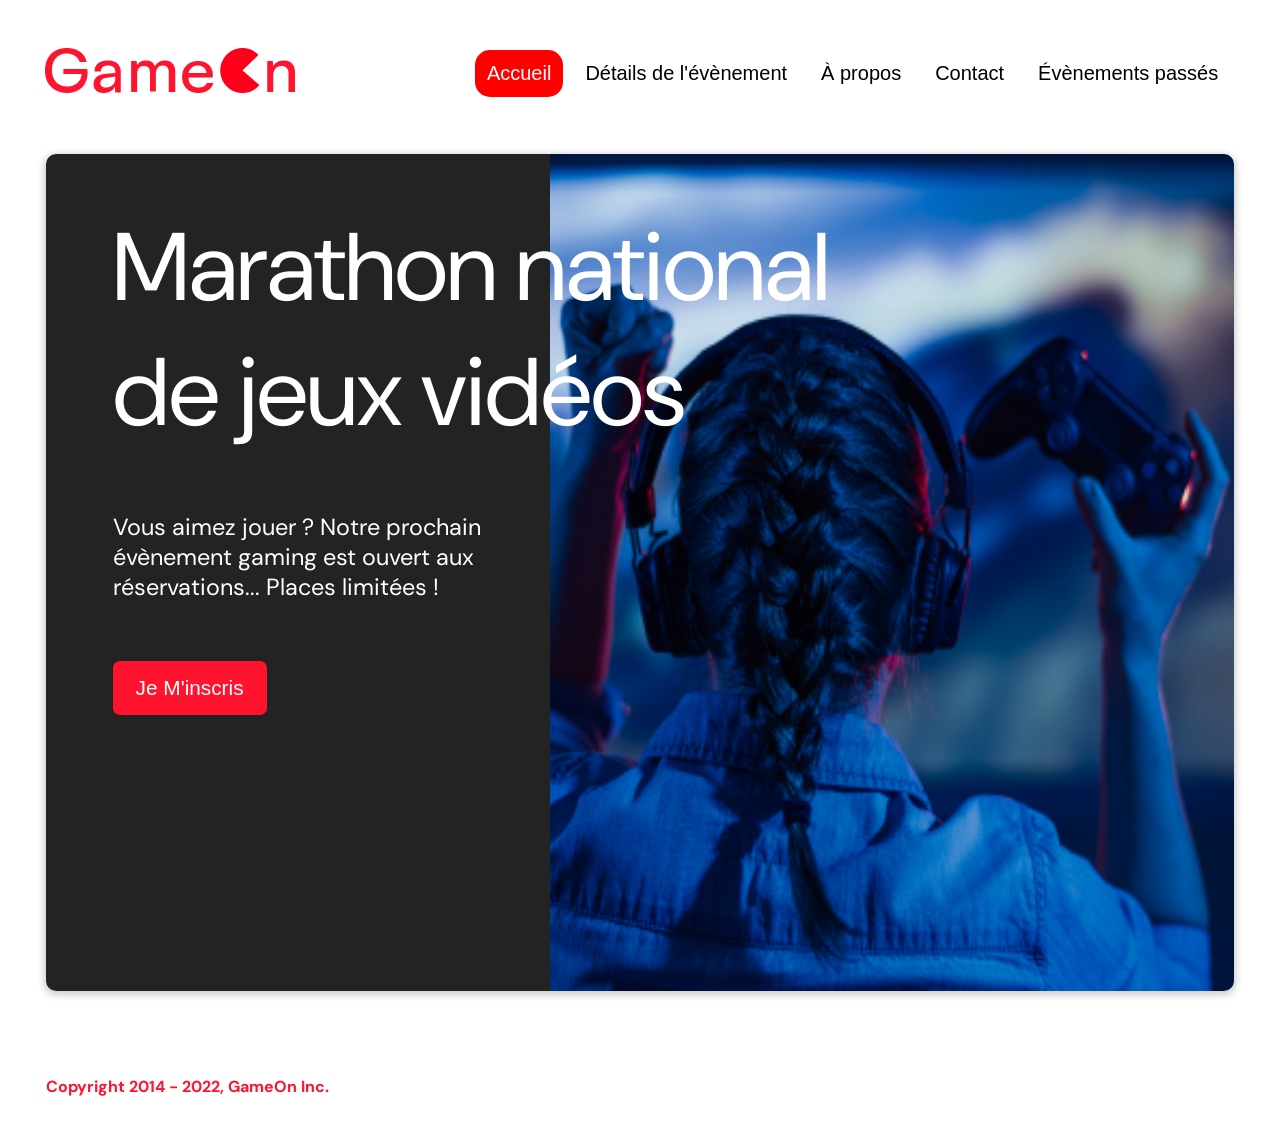
<file: index.html>
<!DOCTYPE html>
<html lang="en">
  <head>
    <meta charset="utf-8" />
    <title>Reservation</title>
    <meta name="viewport" content="width=device-width,initial-scale=1" />
    <link rel="stylesheet" href="modal.css" />
    <link
      rel="stylesheet"
      href="https://cdnjs.cloudflare.com/ajax/libs/font-awesome/4.7.0/css/font-awesome.min.css"
    />
    <link
      href="https://fonts.googleapis.com/css?family=DM+Sans"
      rel="stylesheet"
    />
    <script src="modal.js" defer ></script>
  </head>
  <body>
    <div class="topnav" id="myTopnav">
      <div class="header-logo">
        <img alt="logo" src="Logo.png"/>
      </div>
      <div class="main-navbar">
        <a href="#" class="active"><span>Accueil</span></a>
        <a href="#"><span>Détails de l'évènement</span></a>
        <a href="#"><span>À propos</span></a>
        <a href="#"><span>Contact</span></a>
        <a href="#"><span>Évènements passés</span></a>
        <a href="javascript:void(0);" class="icon" onclick="editNav()">
          <i class="fa fa-bars"></i>
        </a>
      </div>
    </div>
    <main>
      <div class="hero-section">
        <div class="hero-content">
          <h1 class="hero-headline">
            Marathon national<br />
            de jeux vidéos
          </h1>
          <p class="hero-text">
            Vous aimez jouer ? Notre prochain évènement gaming est ouvert aux
            réservations... Places limitées !
          </p>
          <button class="btn-signup modal-btn">je m'inscris</button>
        </div>
        <div class="hero-img">
          <img src="./bg_img.jpg" alt="img" />
        </div>
        <button class="btn-signup modal-btn">je m'inscris</button>
      </div>

      <div class="bground">
        <div class="content">
          <span class="close"></span>
          <div class="modal-body">
            <form name="reserve" action="index.html" method="get">
              <div class="formData">
                <label for="first">Prénom</label><br />
                <input
                  class="text-control"
                  type="text"
                  id="first"
                  name="first"
                  minlength="2"
                />
                <p class="error-Msg"></p>
              </div>
              <div class="formData">
                <label for="last">Nom</label><br />
                <input class="text-control" type="text" id="last" name="last" />
                <p class="error-Msg"></p>
              </div>
              <div class="formData">
                <label for="email">E-mail</label><br />
                <input
                  class="text-control"
                  type="email"
                  id="email"
                  name="email"
                />
                <p class="error-Msg"></p>
              </div>
              <div class="formData">
                <label for="birthdate">Date de naissance</label><br />
                <input
                  class="text-control"
                  type="date"
                  id="birthdate"
                  name="birthdate"
                />
                <p class="error-Msg"></p>
              </div>
              <div class="formData">
                <label
                  >À combien de tournois GameOn avez-vous déjà participé
                  ?</label
                ><br />
                <input
                  type="number"
                  class="text-control"
                  id="quantity"
                  name="quantity"
                  min="0"
                  max="99"
                />
                <p class="error-Msg"></p>
              </div>
              <div class="formData">
								<p class="text-label">
									A quel tournoi souhaitez-vous participer cette année ?
								</p>
                <input
                  class="checkbox-input"
                  type="radio"
                  id="location1"
                  name="location"
                  value="New York"
                />
                <label class="checkbox-label" for="location1">
                  <span class="checkbox-icon"></span>
                  New York</label
                >
                <input
                  class="checkbox-input"
                  type="radio"
                  id="location2"
                  name="location"
                  value="San Francisco"
                />
                <label class="checkbox-label" for="location2">
                  <span class="checkbox-icon"></span>
                  San Francisco</label
                >
                <input
                  class="checkbox-input"
                  type="radio"
                  id="location3"
                  name="location"
                  value="Seattle"
                />
                <label class="checkbox-label" for="location3">
                  <span class="checkbox-icon"></span>
                  Seattle</label
                >
                <input
                  class="checkbox-input"
                  type="radio"
                  id="location4"
                  name="location"
                  value="Chicago"
                />
                <label class="checkbox-label" for="location4">
                  <span class="checkbox-icon"></span>
                  Chicago</label
                >
                <input
                  class="checkbox-input"
                  type="radio"
                  id="location5"
                  name="location"
                  value="Boston"
                />
                <label class="checkbox-label" for="location5">
                  <span class="checkbox-icon"></span>
                  Boston</label
                >
                <input
                  class="checkbox-input"
                  type="radio"
                  id="location6"
                  name="location"
                  value="Portland"
                />
                <label class="checkbox-label" for="location6">
                  <span class="checkbox-icon"></span>
                  Portland
                </label>
								<p class="error-Msg" id="error-radio"></p>
              </div>
              <div class="formData">
								<div>
									<input
                  class="checkbox-input"
                  type="checkbox"
                  id="checkbox1"
                  checked
                	/>
									<label class="checkbox2-label" for="checkbox1" >
										<span class="checkbox-icon"></span>
										J'ai lu et accepté les conditions d'utilisation.
									</label>
								</div>
								<p class="error-Msg" id="error-radio2"></p>
                <input class="checkbox-input" type="checkbox" id="checkbox2" />
                <label class="checkbox2-label" for="checkbox2">
                  <span class="checkbox-icon"></span>
                  Je souhaite être prévenu des prochains évènements.
                </label>
              </div>
              <input
                class="btn-submit"
                type="submit"
                value="C'est parti"
              />
            </form>
            <div class="message-inscription">
              <p>Merci pour votre inscription</p>
              <button id ="close-Form">Fermer</button>
            </div>
          </div>
        </div>
      </div>
    </main>
    <footer>
      <p class="copyrights">Copyright 2014 - 2022, GameOn Inc.</p>
    </footer>
    
  </body>
</html>
</file>
<file: modal.css>
:root {
  --font-default: "DM Sans", Arial, Helvetica, sans-serif;
  --font-slab: var(--font-default);
  --modal-duration: 0.8s;
}
* {
  box-sizing: border-box;
  margin: 0;
  padding: 0;
}
/* Landing Page */

body {
  margin: 0;
  display: flex;
  flex-direction: column;
  font-family: var(--font-default);
  font-size: 18px;
  max-width: 1300px;
  margin: 0 auto;
}

p {
  margin-bottom: 0;
  padding: 0.5vw;
}

img {
  padding-right: 1rem;
}

.topnav {
  display: flex;
  justify-content: space-between;
  align-items: center;
  overflow: hidden;
  margin: 3.5%;
}
.header-logo {
  float: left;
}
.main-navbar {
  float: right;
}
.topnav a {
  float: left;
  display: block;
  color: #000000;
  text-align: center;
  padding: 12px 12px;
  margin: 5px;
  text-decoration: none;
  font-size: 20px;
  font-family: Roboto, sans-serif;
}

.topnav a:hover {
  color: #ffffff;
  border-radius: 15px;
}

.topnav a.active {
  background-color: #ff0000;
  color: #ffffff;
  border-radius: 15px;
  
}

.topnav .icon {
  display: none;
}

@media screen and (max-width: 768px) {
  .topnav a {
    display: none;
  }
  .topnav a.icon {
    float: right;
    display: block;
  }
}

@media screen and (max-width: 768px) {
  .topnav.responsive {
    position: relative;
  }
  .topnav.responsive .icon {
    position: absolute;
    right: 0;
    top: 0;
  }
  .topnav.responsive a {
    float: none;
    display: block;
    text-align: left;
  }
}

@media screen and (max-width: 768px) {
  .topnav a {
    display: none;
  }
  .topnav a.icon {
    float: right;
    display: block;
    color: red;
    font-size: 40px;
  }
}

@media screen and (max-width: 540px) {
  .topnav.responsive {
    flex-direction: column;
    align-items: center;
    
  }
  .topnav a {
    display: none;
  }
  .topnav a.icon {
    float: right;
    display: block;
    color: red;
    font-size: 30px;
  }
  .header-logo img {
    max-width: 200px;
    
  }
}

main {
  font-size: 130%;
  font-weight: bolder;
  color: black;
  padding-top: 0.5vw;
  padding-left: 2vw;
  padding-right: 2vw;
  margin: 1px 20px 15px;
  border-radius: 2rem;
  text-align: justify;
}

.modal-btn {
  font-size: 145%;
  background: #fe142f;
  display: flex;
  margin: auto;
  padding: 2em;
  color: #fff;
  padding: 0.75rem 2.5rem;
  border-radius: 1rem;
  cursor: pointer;
}

.modal-btn:hover {
  background: #3876ac;
}

.footer {
  margin: 20px;
  padding: 10px;
  font-family: var(--font-slab);
}

/* Modal form */

.button {
  background: #fe142f;
  margin-top: 0.5em;
  padding: 1em;
  color: #fff;
  border-radius: 15px;
  cursor: pointer;
  font-size: 16px;
}

.button:hover {
  background: #3876ac;
}

.smFont {
  font-size: 16px;
}

.bground {
  display: none;
  position: fixed;
  z-index: 1;
  left: 0;
  top: 0;
  height: 100%;
  width: 100%;
  overflow: auto;
  background-color: rgba(26, 39, 156, 0.4);
}

.content {
  margin: 5% auto;
  margin-top: 80px;
  width: 100%;
  max-width: 500px;
  animation-name: modalopen;
  animation-duration: var(--modal-duration);
  background: #232323;
  border-radius: 10px;
  overflow: hidden;
  position: relative;
  color: #fff;
  padding-top: 10px;
}



.modal-body {
  padding: 15px 8%;
  display: flex;
  justify-content: center;
  align-items: center;
}

label {
  font-family: var(--font-default);
  font-size: 17px;
  font-weight: normal;
  display: inline-block;
  margin-bottom: 11px;
}
input {
  padding: 8px;
  border: 0.8px solid #ccc;
  outline: none;
}
.text-control {
  margin: 0;
  padding: 8px;
  width: 100%;
  border-radius: 8px;
  font-size: 20px;
  height: 48px;
}
.formData[data-error]::after {
  content: attr(data-error);
  font-size: 0.4em;
  color: #e54858;
  display: block;
  margin-top: 7px;
  margin-bottom: 7px;
  text-align: right;
  line-height: 0.3;
  opacity: 0;
  transition: 0.3s;
}
.formData[data-error-visible="true"]::after {
  opacity: 1;
}
.formData[data-error-visible="true"] .text-control {
  border: 2px solid #e54858;
}

input[data-error]::after {
  content: attr(data-error);
  font-size: 0.4em;
  color: red;
}
.checkbox-label,
.checkbox2-label {
  position: relative;
  margin-left: 36px;
  font-size: 12px;
  font-weight: normal;
}
.checkbox-label .checkbox-icon,
.checkbox2-label .checkbox-icon {
  display: block;
  width: 20px;
  height: 20px;
  border: 2px solid #279e7a;
  border-radius: 50%;
  text-indent: 29px;
  white-space: nowrap;
  position: absolute;
  left: -30px;
  top: -1px;
  transition: 0.3s;
}
.checkbox-label .checkbox-icon::after,
.checkbox2-label .checkbox-icon::after {
  content: "";
  width: 13px;
  height: 13px;
  background-color: #279e7a;
  border-radius: 50%;
  text-indent: 29px;
  white-space: nowrap;
  position: absolute;
  left: 50%;
  top: 50%;
  transform: translate(-50%, -50%);
  transition: 0.3s;
  opacity: 0;
}
.checkbox-input {
  display: none;
}
.checkbox-input:checked + .checkbox-label .checkbox-icon::after,
.checkbox-input:checked + .checkbox2-label .checkbox-icon::after {
  opacity: 1;
}
.checkbox-input:checked + .checkbox2-label .checkbox-icon {
  background: #279e7a;
}
.checkbox2-label .checkbox-icon {
  border-radius: 4px;
  border: 0;
  background: #c4c4c4;
}
.checkbox2-label .checkbox-icon::after {
  width: 7px;
  height: 4px;
  border-radius: 2px;
  background: transparent;
  border: 2px solid transparent;
  border-bottom-color: #fff;
  border-left-color: #fff;
  transform: rotate(-55deg);
  left: 21%;
  top: 19%;
}
.close {
  position: absolute;
  right: 15px;
  top: 15px;
  width: 32px;
  height: 32px;
  opacity: 1;
  cursor: pointer;
  transform: scale(0.7);
}
.close:before,
.close:after {
  position: absolute;
  left: 15px;
  content: " ";
  height: 33px;
  width: 3px;
  background-color: #fff;
}
.close:before {
  transform: rotate(45deg);
}
.close:after {
  transform: rotate(-45deg);
}
.btn-submit,
.btn-signup {
  background: #fe142f;
  display: block;
  margin: 0 auto;
  border-radius: 7px;
  font-size: 1rem;
  padding: 12px 82px;
  color: #fff;
  cursor: pointer;
  border: 0;
}
/* custom select styles */
.custom-select {
  position: relative;
  font-family: Arial;
  font-size: 1.1rem;
  font-weight: normal;
}

.custom-select select {
  display: none;
}

.error-Msg {
  font-size: 10px;
}
.select-selected {
  background-color: #fff;
}

/* Style the arrow inside the select element: */
.select-selected:after {
  position: absolute;
  content: "";
  top: 10px;
  right: 13px;
  width: 11px;
  height: 11px;
  border: 3px solid transparent;
  border-bottom-color: #f00;
  border-left-color: #f00;
  transform: rotate(-48deg);
  border-radius: 5px 0 5px 0;
}

/* Point the arrow upwards when the select box is open (active): */
.select-selected.select-arrow-active:after {
  transform: rotate(135deg);
  top: 13px;
}

.select-items div,
.select-selected {
  color: #000;
  padding: 11px 16px;
  border: 1px solid transparent;
  border-color: transparent transparent rgba(0, 0, 0, 0.1) transparent;
  cursor: pointer;
  border-radius: 8px;
  height: 48px;
}

/* Style items (options): */
.select-items {
  position: absolute;
  background-color: #fff;
  top: 89%;
  left: 0;
  right: 0;
  z-index: 99;
}

/* Hide the items when the select box is closed: */
.select-hide {
  display: none;
}

.select-items div:hover,
.same-as-selected {
  background-color: rgba(0, 0, 0, 0.1);
}
/* custom select end */
.text-label {
  font-weight: normal;
  font-size: 16px;
}
.hero-section {
  min-height: 93vh;
  border-radius: 10px;
  display: grid;
  grid-template-columns: repeat(12, 1fr);
  overflow: hidden;
  box-shadow: 0 2px 7px 2px rgba(0, 0, 0, 0.2);
  margin-bottom: 10px;
}
.hero-content {
  padding: 51px 67px;
  grid-column: span 4;
  background: #232323;
  color: #fff;
  position: relative;
  text-align: left;
  min-width: 424px;
}
.hero-content::after {
  content: "";
  width: 100%;
  height: 100%;
  background: #232323;
  position: absolute;
  right: -80px;
  top: 0;
}
.hero-content > * {
  position: relative;
  z-index: 1;
}
.hero-headline {
  font-size: 6rem;
  font-weight: normal;
  white-space: nowrap;
}
.hero-text {
  width: 146%;
  font-weight: normal;
  margin-top: 57px;
  padding: 0;
}
.btn-signup {
  outline: none;
  text-transform: capitalize;
  font-size: 1.3rem;
  padding: 15px 23px;
  margin: 0;
  margin-top: 59px;
}
.hero-img {
  grid-column: span 8;
}
.hero-img img {
  width: 100%;
  height: 100%;
  display: block;
  padding: 0;
}
.copyrights {
  color: #fe142f;
  padding: 0;
  font-size: 1rem;
  margin: 60px 0 30px;
  font-weight: bolder;
}
.hero-section > .btn-signup {
  display: none;
}
footer {
  padding-left: 2vw;
  padding-right: 2vw;
  margin: 0 20px;
}
.message-inscription {
  color: white;
  margin-left: auto;
  margin-right: auto;
  margin-top: 300px;
  width: 100%; /* ou toute autre largeur */
  flex-direction: column;
  justify-content: center;
  align-items: center;
  text-align: center;
}

.message-inscription button {
  width: 140px;
  border: none;
  font-size: 1.3rem;
  background-color: #fe142f;
  display: flex;
  justify-content: center;
  color: #fff;
  border-radius: 7px;
  cursor: pointer;
  margin: 300px auto 10px;
  padding: 12px 35px;
}
@media screen and (max-width: 800px) {
  .hero-section {
    display: block;
    box-shadow: unset;
  }
  .hero-content {
    background: #fff;
    color: #000;
    padding: 0;
  }
  .hero-content::after {
    content: unset;
  }
  .hero-content .btn-signup {
    display: none;
  }
  .hero-headline {
    font-size: clamp(2.5rem, 8vw, 6rem);
    font-weight: 500;
  }
  .hero-text {
    font-size: clamp(0.9rem, 4vw, 1.5rem); /* Taille de police adaptative */
    width: 100%; /* Utilisation de toute la largeur disponible */
  }
  .hero-img img {
    border-radius: 10px;
    margin-top: 40px;
  }
  .hero-section > .btn-signup {
    display: block;
    margin: 32px auto 10px;
    padding: 12px 35px;
  }
  .copyrights {
    margin-top: 50px;
    text-align: center;
  }
}


@keyframes modalopen {
  from {
    opacity: 0;
    transform: translateY(-150px);
  }
  to {
    opacity: 1;
  }
}
</file>
